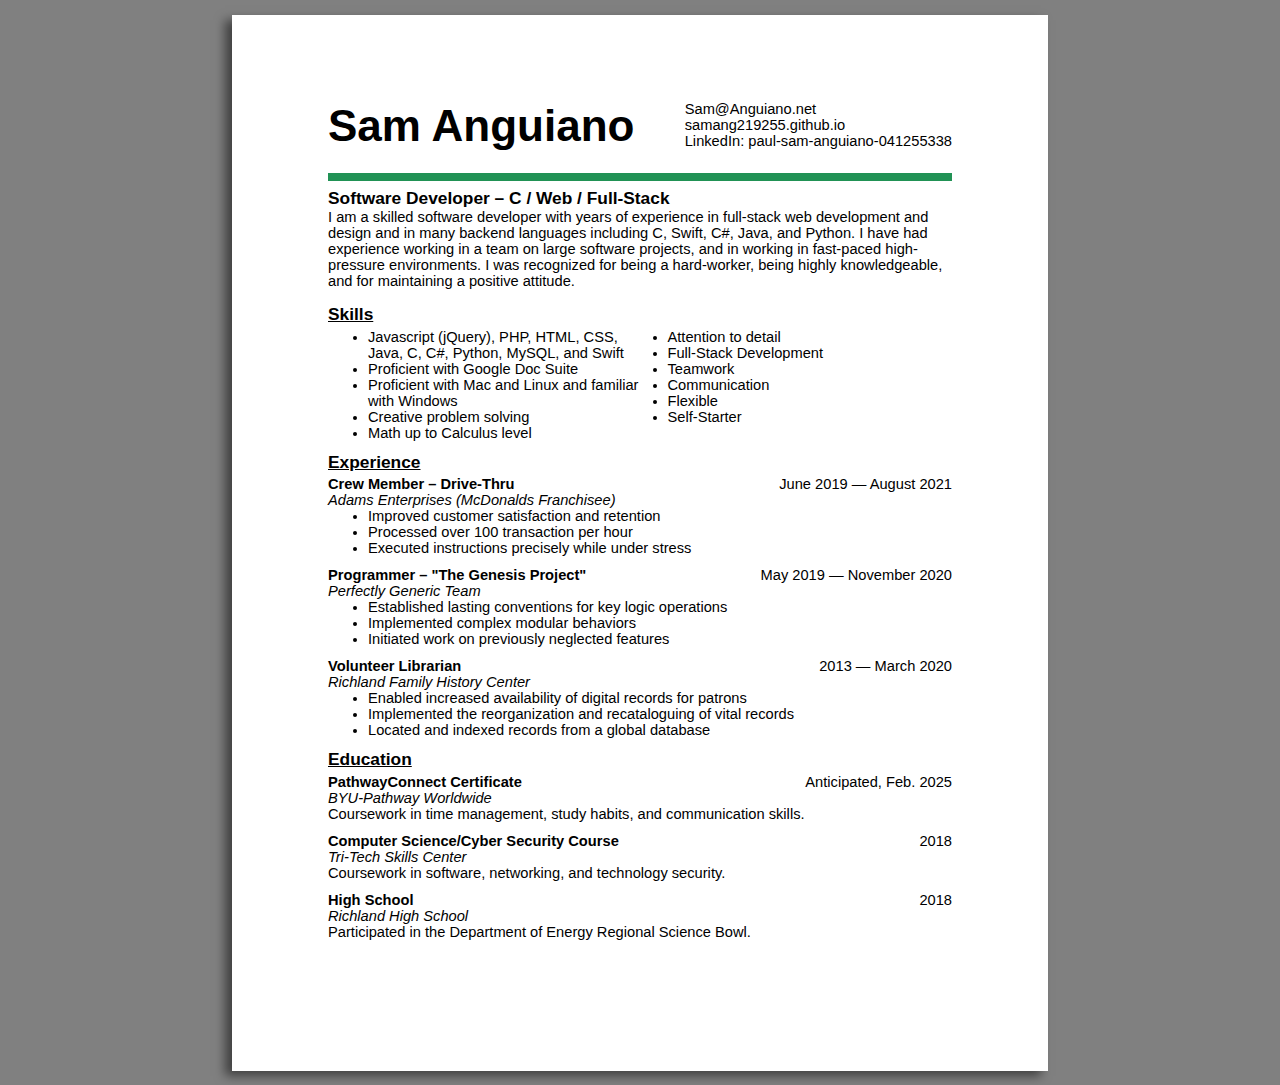
<file: Resumé.html>
<html>
	<head>
		<style>
			body {
				margin: 0px;
				background-color: #808080;
				font-family: Helvetica;
				font-size: 11pt;
			}
			.page {
				margin: 1em auto;
				width: 8.5in;
				height: 11in;
				box-sizing: border-box;
				background-color: #ffffff;
				padding: 0.75in 1in;
				box-shadow: -7px 5px 10px #404040;
			}
			.pre {
				white-space: pre;
			}
			#contacts {
				float: right;
				margin-top: 1em;
			}
			#header {
				font-size: 11pt;
			}
			#headline {
				font-size: 13pt;
				font-weight: bold;
			}
			#summary {
				margin-bottom: 1em;
			}
			#skills {
  				columns: 2;
  				-webkit-columns: 2;
  				-moz-columns: 2;
			}
			.experience {
				position: relative;
				margin: 0.25em 0 0.75em;
			}
			.exp-position {
				font-weight: bold;
			}
			.exp-time {
				position: absolute;
				top: 0;
				right: 0;
			}
			.exp-employer {
				font-style: italic;
			}
			.experience>ul {
				margin: unset;
			}
			#education {

			}
			.education {
				position: relative;
				margin: 0.25em 0 0.75em;
			}
			.edu-degree {
				font-weight: bold;
			}
			.edu-finished {
				position: absolute;
				top: 0;
				right: 0;
			}
			.edu-school {
				font-style: italic;
			}
			.h1 {
				font-size: 3em;
				margin-top: 0.33em;
				margin-bottom: 0.33em;
				display: inline-block;
				font-weight: bold;
			}
			hr {
				border-width: 4;
				border-style: solid;
				border-color: #219255;
			}
			h2 {
				all: unset;
				display: block;
				font-size: 13pt;
				text-decoration: underline;
				font-weight: bold;
			}
			ul {
				margin: unset;
				margin: 0.25em 0 0.75em;
			}
			a {
				text-decoration: none;
				color: #000000;
			}
			a:hover {
				color: -webkit-link;
			}
			@media print {
				.page {
					margin: 0px;
					box-shadow: none;
				}
			}
		</style>
	</head>
	<body>
		<div class="page">
			<div id="header">
				<div class="h1">Sam Anguiano</div>
				<div id="contacts">
					<a href="mailto:sam@anguiano.net">Sam@Anguiano.net</a><br>
					<a href="https://samang219255.github.io" target="_blank">samang219255.github.io</a><br>
					<a href="https://www.linkedin.com/in/paul-sam-anguiano-041255338/" target="_blank">LinkedIn: paul-sam-anguiano-041255338</a>
				</div>
				<hr>
			</div>
			<div id="content">
				<div id="headline">Software Developer – C / Web / Full-Stack</div>
				<div id="summary">
					I am a skilled software developer with years of experience in full-stack web development and design and in many backend languages including C, Swift, C#, Java, and Python. I have had experience working in a team on large software projects, and in working in fast-paced high-pressure environments. I was recognized for being a hard-worker, being highly knowledgeable, and for maintaining a positive attitude.
				</div>
				<h2>Skills</h2>
				<ul id="skills">
					<li>Javascript (jQuery), PHP, HTML, CSS, Java, C, C#, Python, MySQL, and Swift</li>
					<li>Proficient with Google Doc Suite</li>
					<li>Proficient with Mac and Linux and familiar with Windows</li>
					<li>Creative problem solving</li>
					<li>Math up to Calculus level</li>
					<li>Attention to detail</li>
					<li>Full-Stack Development</li>
					<li>Teamwork</li>
					<li>Communication</li>
					<li>Flexible</li>
					<li>Self-Starter</li>
				</ul>
				<h2>Experience</h2>
				<div id="experience">
					<div class="experience">
						<div>
							<div class="exp-position">Crew Member – Drive-Thru</div>
							<div class="exp-time">June 2019 — August 2021</div>
							<div class="exp-employer">Adams Enterprises (McDonalds Franchisee)</div>
						</div>
						<ul>
							<li>Improved customer satisfaction and retention</li>
							<li>Processed over 100 transaction per hour</li>
							<li>Executed instructions precisely while under stress</li>
						</ul>
					</div>
					<div class="experience">
						<div>
							<div class="exp-position">Programmer – "The Genesis Project"</div>
							<div class="exp-time">May 2019 — November 2020</div>
							<div class="exp-employer">Perfectly Generic Team</div>
						</div>
						<ul>
							<li>Established lasting conventions for key logic operations</li>
							<li>Implemented complex modular behaviors</li>
							<li>Initiated work on previously neglected features</li>
						</ul>
					</div>
					<div class="experience">
						<div>
							<div class="exp-position">Volunteer Librarian</div>
							<div class="exp-time">2013 — March 2020</div>
							<div class="exp-employer">Richland Family History Center</div>
						</div>
						<ul>
							<li>Enabled increased availability of digital records for patrons</li>
							<li>Implemented the reorganization and recataloguing of vital records</li>
							<li>Located and indexed records from a global database</li>
						</ul>
					</div>
				</div>
				<h2>Education</h2>
				<div id="education">
					<div class="education">
						<div class="edu-degree">PathwayConnect Certificate</div>
						<div class="edu-finished">Anticipated, Feb. 2025</div>
						<div class="edu-school">BYU-Pathway Worldwide</div>
						Coursework in time management, study habits, and communication skills.
					</div>
					<div class="education">
						<div class="edu-degree">Computer Science/Cyber Security Course</div>
						<div class="edu-finished">2018</div>
						<div class="edu-school">Tri-Tech Skills Center</div>
						Coursework in software, networking, and technology security.
					</div>
					<div class="education">
						<div class="edu-degree">High School</div>
						<div class="edu-finished">2018</div>
						<div class="edu-school">Richland High School</div>
						Participated in the Department of Energy Regional Science Bowl.
					</div>
				</div>
			</div> 
		</div>
	</body>
</html>
</file>
